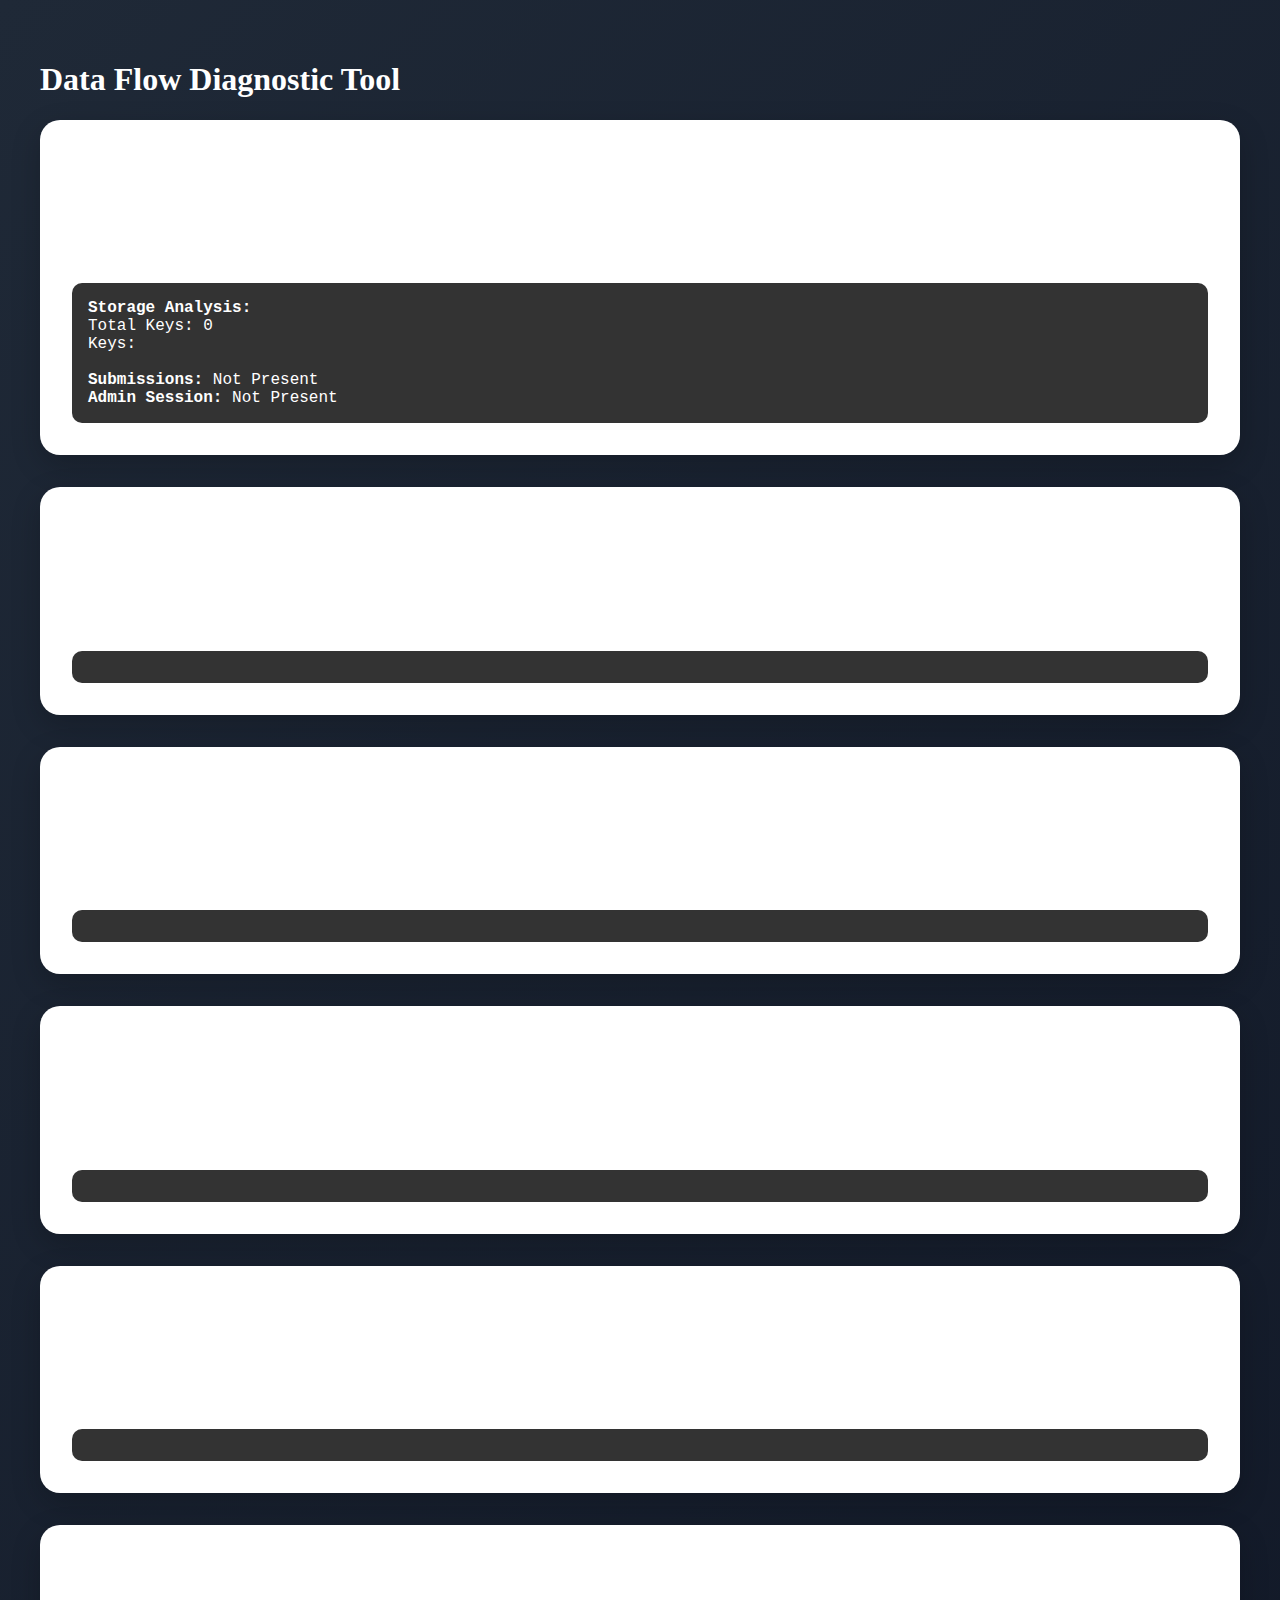
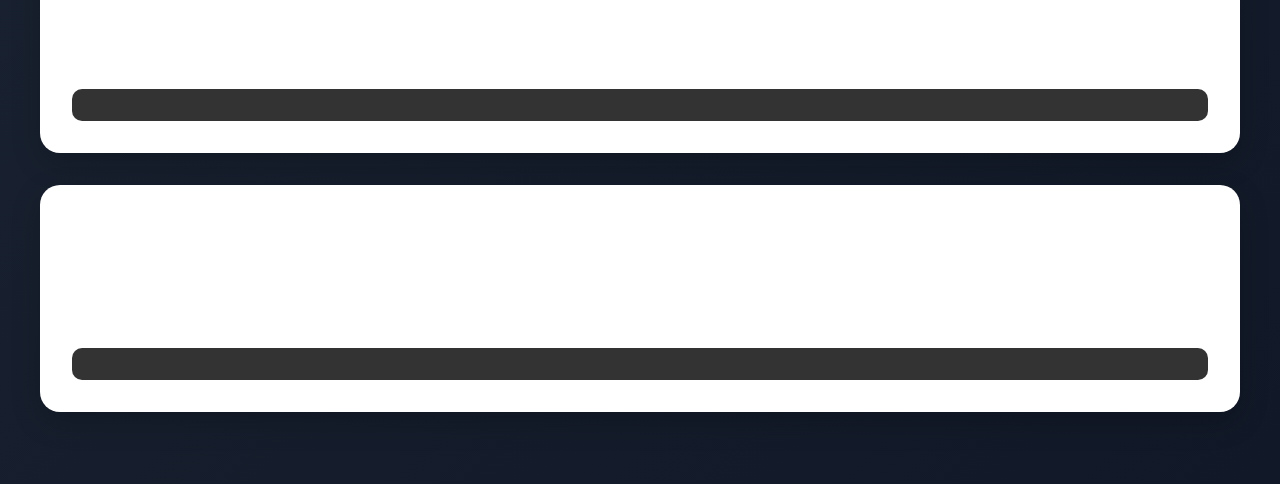
<file: data_flow_test.html>
<!DOCTYPE html>
<html lang="en">
<head>
  <meta charset="UTF-8" />
  <meta name="viewport" content="width=device-width, initial-scale=1.0" />
  <title>Data Flow Test | Innovaris Tech</title>
  
  <style>
    body {
      background: linear-gradient(135deg, #1f2937, #111827);
      color: white;
      font-family: 'Comic Neue', cursive;
      padding: 2rem;
    }
    
    .test-card {
      background: white;
      border-radius: 20px;
      padding: 2rem;
      margin-bottom: 2rem;
      border: 3px solid var(--neon-cyan);
      box-shadow: 0 10px 30px rgba(0,0,0,0.2);
    }
    
    .btn {
      background: linear-gradient(135deg, var(--neon-pink), var(--neon-purple));
      color: white;
      border: none;
      padding: 0.75rem 1.5rem;
      border-radius: 10px;
      margin: 0.5rem;
      cursor: pointer;
      font-family: 'Fredoka One', cursive;
      transition: all 0.3s ease;
    }
    
    .btn:hover {
      transform: translateY(-2px);
      box-shadow: 0 12px 30px rgba(0,0,0,0.3);
    }
    
    .result {
      background: rgba(0,0,0,0.8);
      padding: 1rem;
      border-radius: 10px;
      margin-top: 1rem;
      font-family: 'Courier New', monospace;
      border-left: 4px solid var(--neon-cyan);
    }
    
    .success {
      border-left-color: var(--neon-green);
    }
    
    .error {
      border-left-color: var(--neon-pink);
    }
    
    .warning {
      border-left-color: var(--neon-yellow);
    }
  </style>
</head>
<body>
  <div class="container">
    <h1 class="text-center mb-4">
      <i class="bi bi-search"></i> Data Flow Diagnostic Tool
    </h1>
    
    <div class="test-card">
      <h3>Step 1: Storage Check</h3>
      <button class="btn" onclick="checkStorage()">
        <i class="bi bi-database"></i> Check localStorage
      </button>
      <div id="storageResult" class="result"></div>
    </div>
    
    <div class="test-card">
      <h3>Step 2: Add Test Message</h3>
      <button class="btn" onclick="addTestMessage()">
        <i class="bi bi-plus-circle"></i> Add Test Message
      </button>
      <div id="addResult" class="result"></div>
    </div>
    
    <div class="test-card">
      <h3>Step 3: Verify Main Site Read</h3>
      <button class="btn" onclick="checkMainSiteRead()">
        <i class="bi bi-eye"></i> Check Main Site Read Access
      </button>
      <div id="readResult" class="result"></div>
    </div>
    
    <div class="test-card">
      <h3>Step 4: Test Admin Dashboard Read</h3>
      <button class="btn" onclick="checkAdminRead()">
        <i class="bi bi-shield-check"></i> Check Admin Read Access
      </button>
      <div id="adminReadResult" class="result"></div>
    </div>
    
    <div class="test-card">
      <h3>Step 5: Cross-Tab Test</h3>
      <button class="btn" onclick="crossTabTest()">
        <i class="bi bi-window"></i> Cross-Tab Communication Test
      </button>
      <div id="crossTabResult" class="result"></div>
    </div>
    
    <div class="test-card">
      <h3>Step 6: Fix Data Format</h3>
      <button class="btn" onclick="fixDataFormat()">
        <i class="bi bi-tools"></i> Fix Data Format for Admin
      </button>
      <div id="fixResult" class="result"></div>
    </div>
    
    <div class="test-card">
      <h3>Step 7: Manual Refresh Test</h3>
      <button class="btn" onclick="manualRefresh()">
        <i class="bi bi-arrow-clockwise"></i> Manual Admin Dashboard Refresh
      </button>
      <div id="refreshResult" class="result"></div>
    </div>
  </div>

  <script>
    function showResult(elementId, message, type = 'info') {
      const element = document.getElementById(elementId);
      if (element) {
        element.className = `result ${type}`;
        element.innerHTML = message;
      }
    }
    
    function checkStorage() {
      try {
        const keys = Object.keys(localStorage);
        const submissions = localStorage.getItem('champbucks_submissions');
        const adminSession = localStorage.getItem('champbucks_admin_session');
        
        showResult('storageResult', `
          <strong>Storage Analysis:</strong><br>
          Total Keys: ${keys.length}<br>
          Keys: ${keys.join(', ')}<br><br>
          <strong>Submissions:</strong> ${submissions ? 'Present (' + submissions.length + ' chars)' : 'Not Present'}<br>
          <strong>Admin Session:</strong> ${adminSession ? 'Present (' + adminSession.length + ' chars)' : 'Not Present'}
        `);
      } catch (error) {
        showResult('storageResult', `
          <strong>Storage Error:</strong><br>
          ${error.message}
        `, 'error');
      }
    }
    
    function addTestMessage() {
      try {
        const testMessage = {
          id: Date.now(),
          name: 'Diagnostic Test User',
          email: 'test@diagnostics.com',
          phone: '+27 12 345 6789',
          service: 'diagnostic',
          message: 'This is a test message from the diagnostic tool',
          timestamp: new Date().toISOString(),
          status: 'unread',
          starred: false
        };
        
        const messages = JSON.parse(localStorage.getItem('champbucks_submissions') || '[]');
        messages.push(testMessage);
        localStorage.setItem('champbucks_submissions', JSON.stringify(messages));
        
        showResult('addResult', `
          <strong>Test Message Added:</strong><br>
          ID: ${testMessage.id}<br>
          Name: ${testMessage.name}<br>
          Email: ${testMessage.email}<br>
          Total Messages: ${messages.length}
        `);
      } catch (error) {
        showResult('addResult', `
          <strong>Error Adding Message:</strong><br>
          ${error.message}
        `, 'error');
      }
    }
    
    function checkMainSiteRead() {
      // Check if main site can read the data we just added
      setTimeout(() => {
        const messages = JSON.parse(localStorage.getItem('champbucks_submissions') || '[]');
        const testMessage = messages.find(msg => msg.email === 'test@diagnostics.com');
        
        if (testMessage) {
          showResult('readResult', `
            <strong>Main Site Read Test:</strong><br>
            <span class="success">✅ Main site successfully reads test message</span><br>
            Test message found with ID: ${testMessage.id}
          `, 'success');
        } else {
          showResult('readResult', `
            <strong>Main Site Read Test:</strong><br>
            <span class="error">❌ Main site cannot read test message</span><br>
            Total messages: ${messages.length}
          `, 'error');
        }
      }, 1000);
    }
    
    function checkAdminRead() {
      // Check if admin dashboard can read the data
      setTimeout(() => {
        const messages = JSON.parse(localStorage.getItem('champbucks_submissions') || '[]');
        const testMessage = messages.find(msg => msg.email === 'test@diagnostics.com');
        
        if (testMessage) {
          showResult('adminReadResult', `
            <strong>Admin Read Test:</strong><br>
            <span class="success">✅ Admin dashboard successfully reads test message</span><br>
            Test message found with ID: ${testMessage.id}
          `, 'success');
        } else {
          showResult('adminReadResult', `
            <strong>Admin Read Test:</strong><br>
            <span class="error">❌ Admin dashboard cannot read test message</span><br>
            Total messages: ${messages.length}
          `, 'error');
        }
      }, 1000);
    }
    
    function crossTabTest() {
      showResult('crossTabResult', `
        <strong>Cross-Tab Test:</strong><br>
        Open admin dashboard in another tab/window<br>
        Submit a test message from main site<br>
        <span class="info">ℹ️ Check if admin dashboard auto-refreshes in all tabs</span>
      `);
    }
    
    function fixDataFormat() {
      try {
        const messages = JSON.parse(localStorage.getItem('champbucks_submissions') || '[]');
        
        // Fix message format to match admin dashboard expectations
        const fixedMessages = messages.map(msg => ({
          ...msg,
          // Ensure admin dashboard expects these fields
          read: msg.read !== undefined ? msg.read : false,
          starred: msg.starred !== undefined ? msg.starred : false
        }));
        
        localStorage.setItem('champbucks_submissions', JSON.stringify(fixedMessages));
        
        showResult('fixResult', `
          <strong>Data Format Fixed:</strong><br>
          <span class="success">✅ Messages reformatted for admin compatibility</span><br>
          Total Messages: ${fixedMessages.length}<br>
          Added fields: read, starred
        `);
      } catch (error) {
        showResult('fixResult', `
          <strong>Data Format Error:</strong><br>
          <span class="error">❌ ${error.message}</span>
        `, 'error');
      }
    }
    
    function manualRefresh() {
      showResult('refreshResult', `
        <strong>Manual Refresh:</strong><br>
        Manually refresh the admin dashboard page<br>
        <span class="info">🔄 Check if new messages appear</span>
      `);
    }
    
    // Auto-run storage check on load
    window.addEventListener('load', checkStorage);
  </script>
</body>
</html>
</file>
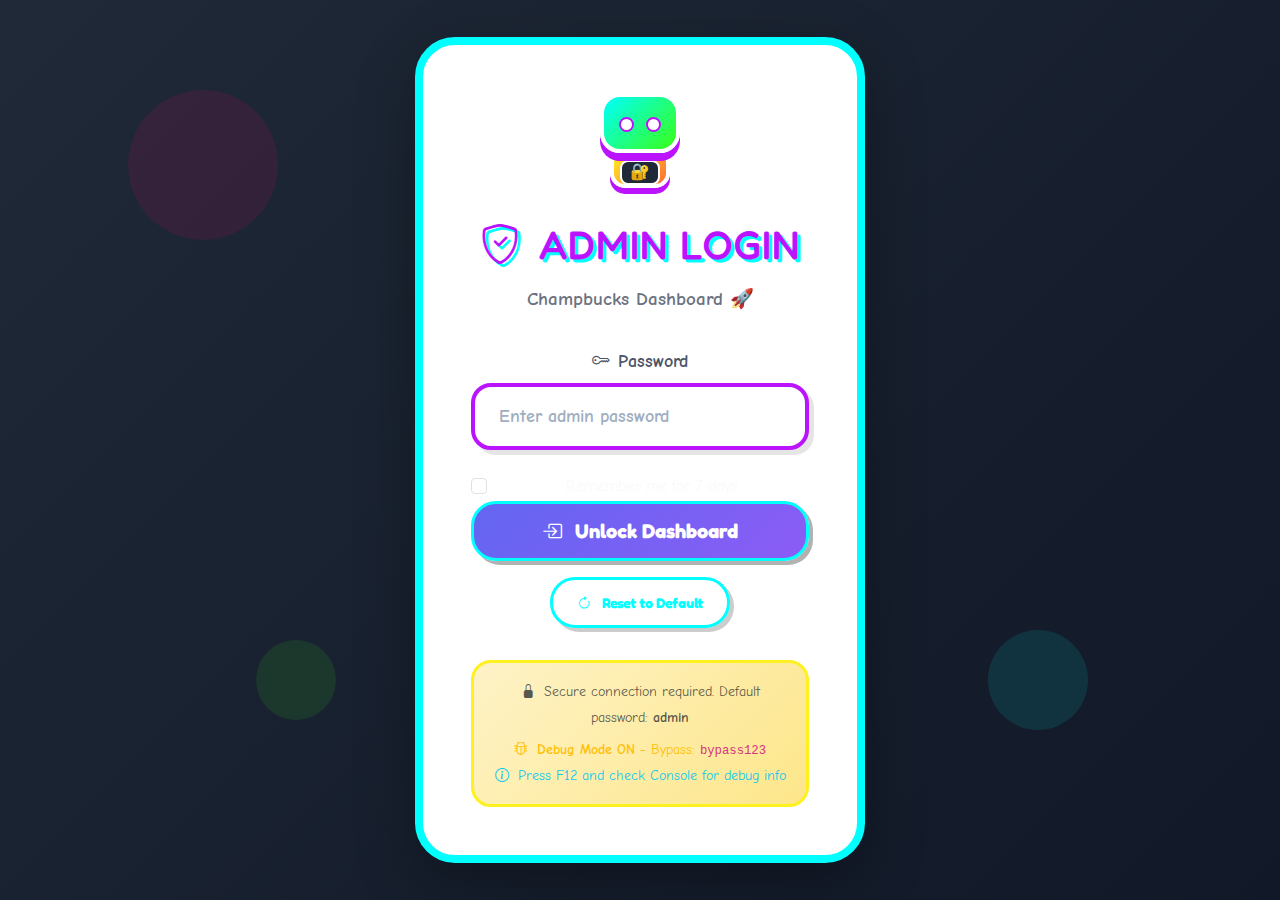
<file: admin/auth.html>
<!DOCTYPE html>
<html lang="en">
<head>
  <meta charset="UTF-8" />
  <meta name="viewport" content="width=device-width, initial-scale=1.0" />
  <meta name="description" content="Champbucks Admin Login - Secure access to message dashboard" />
  <title>Admin Login | Champbucks Dashboard</title>
  
  <!-- Bootstrap 5 CSS -->
  <link href="https://cdn.jsdelivr.net/npm/bootstrap@5.3.2/dist/css/bootstrap.min.css" rel="stylesheet">
  <!-- Bootstrap Icons -->
  <link rel="stylesheet" href="https://cdn.jsdelivr.net/npm/bootstrap-icons@1.11.1/font/bootstrap-icons.css">
  
  <!-- Fonts -->
  <link href="https://fonts.googleapis.com/css2?family=Fredoka+One&family=Comic+Neue:wght@400;700&display=swap" rel="stylesheet">
  
  <link rel="stylesheet" href="admin.css" />
</head>
<body class="admin-body">
  <!-- FUN LOGIN CONTAINER! 🔐 -->
  <div class="login-container">
    <!-- Floating Shapes -->
    <div class="floating-shape shape-pink"></div>
    <div class="floating-shape shape-cyan"></div>
    <div class="floating-shape shape-green"></div>
    
    <div class="login-card">
      <!-- Robot Mascot -->
      <div class="login-mascot">
        <div class="robot-head">
          <div class="robot-eye left"></div>
          <div class="robot-eye right"></div>
        </div>
        <div class="robot-body">
          <div class="robot-screen">🔐</div>
        </div>
      </div>
      
      <!-- Login Form -->
      <div class="login-content">
        <h1 class="login-title">
          <i class="bi bi-shield-check me-2"></i>
          Admin Login
        </h1>
        <p class="login-subtitle">Champbucks Dashboard 🚀</p>
        
        <form id="loginForm">
          <div class="fun-input">
            <label for="password">
              <i class="bi bi-key me-2"></i>Password
            </label>
            <input 
              type="password" 
              class="form-control" 
              id="password" 
              placeholder="Enter admin password" 
              required
              autocomplete="current-password"
            >
          </div>
          
          <div class="login-options">
            <div class="form-check">
              <input class="form-check-input" type="checkbox" id="rememberMe">
              <label class="form-check-label" for="rememberMe">
                Remember me for 7 days
              </label>
            </div>
          </div>
          
          <button type="submit" class="btn btn-admin btn-lg w-100">
            <i class="bi bi-box-arrow-in-right me-2"></i>
            Unlock Dashboard
          </button>
          
          <!-- Debug Reset Button -->
          <div class="mt-3 text-center">
            <button type="button" class="btn btn-outline-admin btn-sm" onclick="resetToDefaults()" title="Reset to default credentials">
              <i class="bi bi-arrow-clockwise me-2"></i>
              Reset to Default
            </button>
          </div>
        </form>
        
        <!-- Security Info -->
        <div class="security-info">
          <small class="text-muted">
            <i class="bi bi-lock-fill me-1"></i>
            Secure connection required. Default password: <strong>admin</strong>
          </small>
          <small class="text-warning mt-2 d-block">
            <i class="bi bi-bug me-1"></i>
            <strong>Debug Mode ON</strong> - Bypass: <code>bypass123</code>
          </small>
          <small class="text-info mt-1 d-block">
            <i class="bi bi-info-circle me-1"></i>
            Press F12 and check Console for debug info
          </small>
        </div>
      </div>
    </div>
  </div>
  
  <!-- Toast Notification -->
  <div id="toast" class="admin-toast"></div>
  
  <!-- Bootstrap JS -->
  <script src="https://cdn.jsdelivr.net/npm/bootstrap@5.3.2/dist/js/bootstrap.bundle.min.js"></script>
  <!-- Admin JS -->
  <script src="dashboard.js"></script>
  
  <!-- Debug Script -->
  <script>
    // Simple test - isolate the login functionality
    console.log('🔍 Debug: Auth page loaded');
    
    // Test form submission
    document.addEventListener('DOMContentLoaded', function() {
      console.log('🔍 Debug: DOM loaded');
      
      const loginForm = document.getElementById('loginForm');
      if (loginForm) {
        console.log('✅ Login form found');
        
        loginForm.addEventListener('submit', function(e) {
          console.log('🔍 Debug: Form submitted');
          e.preventDefault();
          
          const password = document.getElementById('password').value;
          console.log('🔑 Debug: Password entered:', password.length > 0 ? 'YES (' + password.length + ' chars)' : 'NO');
          
          // Simple password check for debugging
          if (password === 'admin' || password === 'bypass123') {
            console.log('✅ Debug: Password correct!');
            alert('✅ Login successful! Testing redirect...');
            
            // Create simple session with correct key
            localStorage.setItem('champbucks_admin_session', JSON.stringify({
              isAuthenticated: true,
              loginTime: Date.now(),
              expiry: Date.now() + (30 * 60 * 1000), // 30 minutes
              rememberMe: false
            }));
            
            setTimeout(() => {
              window.location.href = 'index.html';
            }, 1000);
          } else {
            console.log('❌ Debug: Password incorrect');
            alert('❌ Password incorrect! Try: "admin"');
          }
        });
      } else {
        console.error('❌ Login form not found!');
      }
    });
  </script>
</body>
</html>
</file>
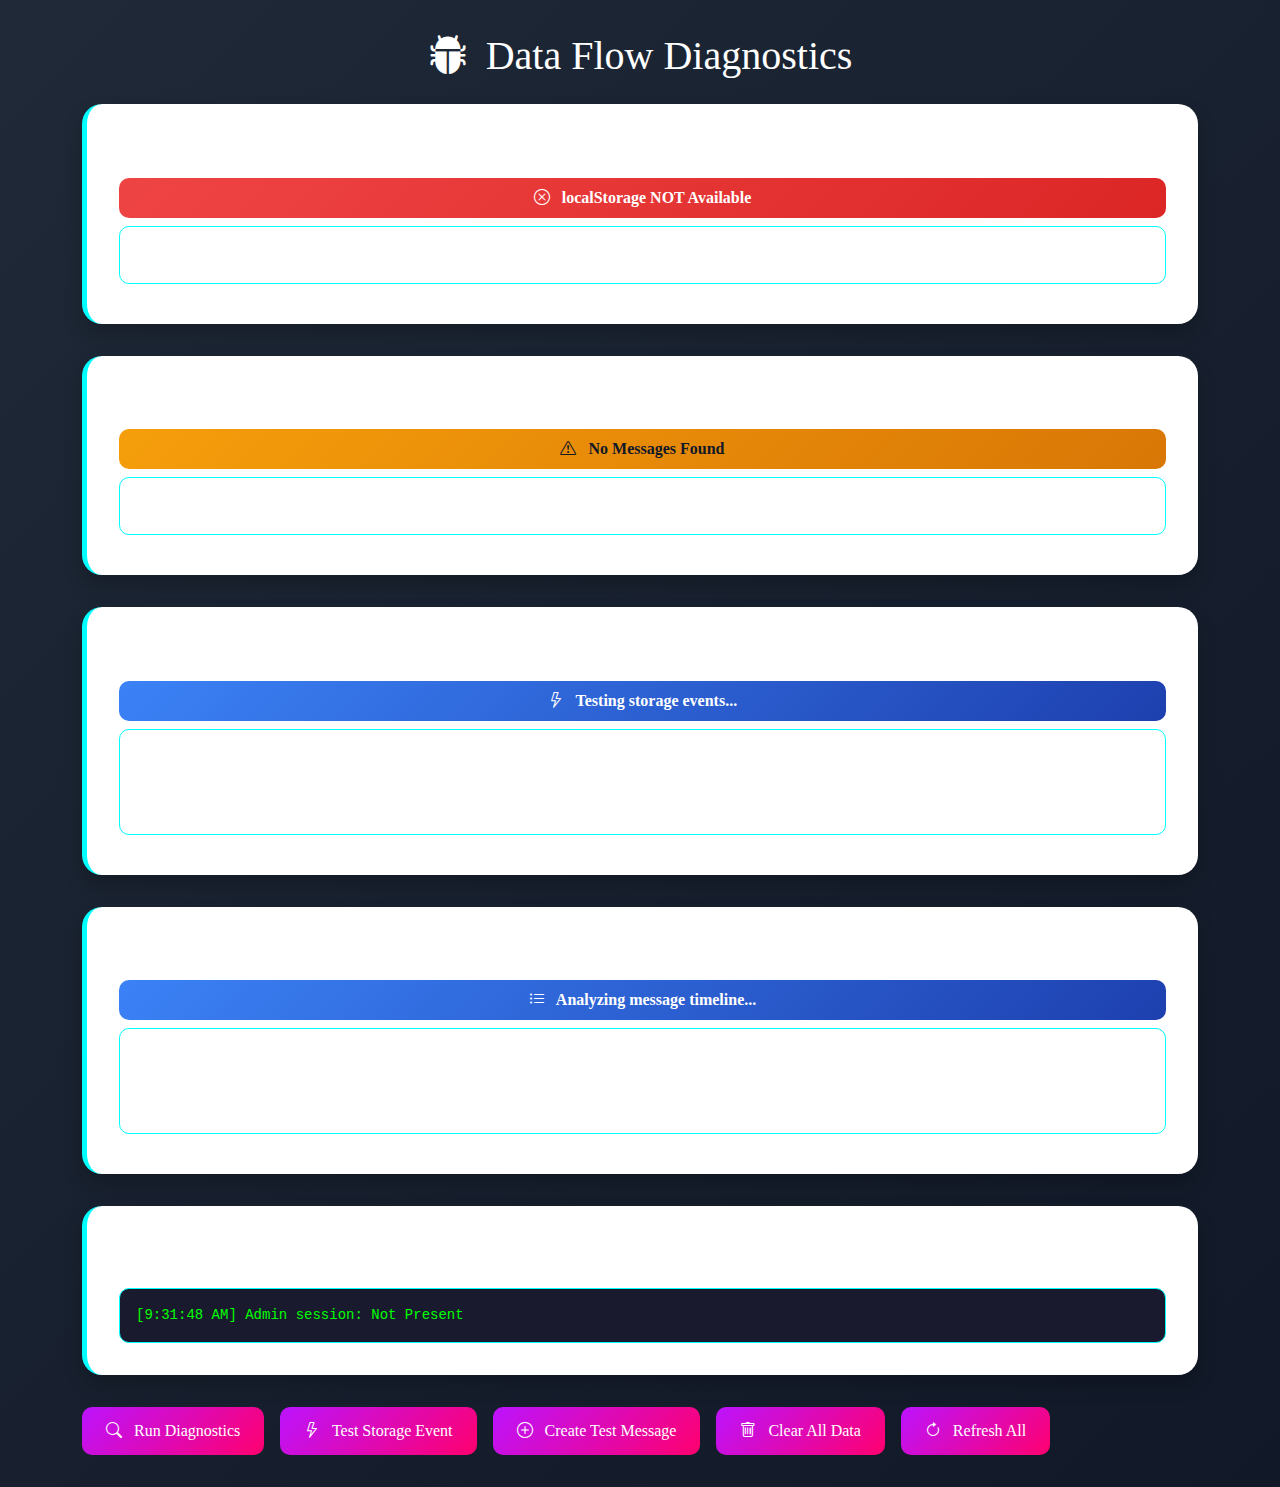
<file: admin/diagnostic.html>
<!DOCTYPE html>
<html lang="en">
<head>
  <meta charset="UTF-8" />
  <meta name="viewport" content="width=device-width, initial-scale=1.0" />
  <title>Data Flow Diagnostics | Champbucks Admin</title>
  
  <!-- Bootstrap 5 CSS -->
  <link href="https://cdn.jsdelivr.net/npm/bootstrap@5.3.2/dist/css/bootstrap.min.css" rel="stylesheet">
  <!-- Bootstrap Icons -->
  <link rel="stylesheet" href="https://cdn.jsdelivr.net/npm/bootstrap-icons@1.11.1/font/bootstrap-icons.css">
  
  <style>
    body {
      background: linear-gradient(135deg, #1f2937, #111827);
      color: white;
      font-family: 'Comic Neue', cursive;
      padding: 2rem;
    }
    
    .diagnostic-card {
      background: white;
      border-radius: 20px;
      padding: 2rem;
      margin-bottom: 2rem;
      border-left: 5px solid #00ffff;
      box-shadow: 0 10px 20px rgba(0,0,0,0.2);
    }
    
    .status-indicator {
      padding: 0.5rem 1rem;
      border-radius: 10px;
      font-weight: bold;
      text-align: center;
      margin: 0.5rem 0;
    }
    
    .status-success {
      background: linear-gradient(135deg, #10b981, #059669);
      color: white;
    }
    
    .status-error {
      background: linear-gradient(135deg, #ef4444, #dc2626);
      color: white;
    }
    
    .status-warning {
      background: linear-gradient(135deg, #f59e0b, #d97706);
      color: #111827;
    }
    
    .status-info {
      background: linear-gradient(135deg, #3b82f6, #1e40af);
      color: white;
    }
    
    .data-item {
      background: rgba(255,255,255,0.1);
      border-radius: 10px;
      padding: 1rem;
      margin: 0.5rem 0;
      font-family: 'Courier New', monospace;
      border: 1px solid #00ffff;
      white-space: pre-wrap;
      word-break: break-all;
    }
    
    .key-highlight {
      color: #00ffff;
      background: rgba(0,255,255,0.1);
      padding: 2px 4px;
      border-radius: 4px;
    }
    
    .action-buttons {
      margin-top: 2rem;
      display: flex;
      gap: 1rem;
      flex-wrap: wrap;
    }
    
    .btn-diagnostic {
      background: linear-gradient(135deg, #bc13fe, #ff006e);
      color: white;
      border: none;
      padding: 0.75rem 1.5rem;
      border-radius: 10px;
      font-family: 'Fredoka One', cursive;
      cursor: pointer;
      transition: all 0.3s ease;
    }
    
    .btn-diagnostic:hover {
      transform: translateY(-2px);
      box-shadow: 0 5px 15px rgba(0,0,0,0.3);
    }
    
    .console-output {
      background: #1a1a2e;
      color: #00ff00;
      border-radius: 10px;
      padding: 1rem;
      font-family: 'Courier New', monospace;
      font-size: 0.875rem;
      max-height: 300px;
      overflow-y: auto;
      border: 1px solid #00ffff;
      margin-top: 1rem;
    }
    
    .refresh-btn {
      background: linear-gradient(135deg, #39ff14, #00ffff);
      color: #1a1a2e;
      border: none;
      padding: 0.5rem 1rem;
      border-radius: 10px;
      font-family: 'Fredoka One', cursive;
      cursor: pointer;
      margin-left: auto;
    }
    
    .refresh-btn:hover {
      transform: scale(1.05);
      box-shadow: 0 3px 10px rgba(0,255,0,0.3);
    }
  </style>
</head>
<body>
  <div class="container">
    <h1 class="text-center mb-4">
      <i class="bi bi-bug-fill me-2"></i>
      Data Flow Diagnostics
    </h1>
    
    <div class="diagnostic-card">
      <h3><i class="bi bi-shield-check me-2"></i> Storage Analysis</h3>
      
      <div class="status-indicator status-info" id="localStorageStatus">
        <i class="bi bi-database me-2"></i> Checking localStorage...
      </div>
      
      <div class="data-item" id="localStorageData">
        Loading localStorage data...
      </div>
    </div>
    
    <div class="diagnostic-card">
      <h3><i class="bi bi-search me-2"></i> Data Format Analysis</h3>
      
      <div class="status-indicator status-warning" id="formatStatus">
        <i class="bi bi-file-text me-2"></i> Analyzing message formats...
      </div>
      
      <div class="data-item" id="formatData">
        Loading format analysis...
      </div>
    </div>
    
    <div class="diagnostic-card">
      <h3><i class="bi bi-plug me-2"></i> Event System Status</h3>
      
      <div class="status-indicator status-info" id="eventStatus">
        <i class="bi bi-lightning me-2"></i> Testing storage events...
      </div>
      
      <div class="data-item" id="eventData">
        Loading event system status...
      </div>
    </div>
    
    <div class="diagnostic-card">
      <h3><i class="bi bi-clock-history me-2"></i> Message Timeline</h3>
      
      <div class="status-indicator status-info" id="timelineStatus">
        <i class="bi bi-list-ul me-2"></i> Analyzing message timeline...
      </div>
      
      <div class="data-item" id="timelineData">
        Loading message timeline...
      </div>
    </div>
    
    <div class="diagnostic-card">
      <h3><i class="bi bi-journal-code me-2"></i> Console Output</h3>
      
      <div class="console-output" id="consoleOutput">
        Awaiting diagnostic data...
      </div>
    </div>
    
    <div class="action-buttons">
      <button class="btn-diagnostic" onclick="runDiagnostics()">
        <i class="bi bi-search me-2"></i> Run Diagnostics
      </button>
      
      <button class="btn-diagnostic" onclick="testStorageEvent()">
        <i class="bi bi-lightning me-2"></i> Test Storage Event
      </button>
      
      <button class="btn-diagnostic" onclick="createTestMessage()">
        <i class="bi bi-plus-circle me-2"></i> Create Test Message
      </button>
      
      <button class="btn-diagnostic" onclick="clearAllData()">
        <i class="bi bi-trash me-2"></i> Clear All Data
      </button>
      
      <button class="btn-diagnostic" onclick="refreshDiagnostics()">
        <i class="bi bi-arrow-clockwise me-2"></i> Refresh All
      </button>
    </div>
  </div>

  <script>
    // Console logger for diagnostics
    function log(message, type = 'info') {
      const output = document.getElementById('consoleOutput');
      if (output) {
        const timestamp = new Date().toLocaleTimeString();
        output.textContent = `[${timestamp}] ${message}\n`;
        output.scrollTop = output.scrollHeight;
      }
      console.log(message);
    }
    
    // Check localStorage availability and content
    function checkLocalStorage() {
      try {
        const isAvailable = typeof Storage !== 'undefined';
        const keys = isAvailable ? Object.keys(localStorage) : [];
        const mainSiteData = localStorage.getItem('champbucks_submissions');
        const adminSessionData = localStorage.getItem('champbucks_admin_session');
        
        const statusEl = document.getElementById('localStorageStatus');
        const dataEl = document.getElementById('localStorageData');
        
        if (isAvailable && keys.length > 0) {
          statusEl.className = 'status-indicator status-success';
          statusEl.innerHTML = `
            <i class="bi bi-check-circle me-2"></i> 
            localStorage Available (${keys.length} keys)
          `;
          
          dataEl.innerHTML = `
            <strong>Main Site Messages (champbucks_submissions):</strong><br>
            <div class="key-highlight">${mainSiteData ? 'Present (' + mainSiteData.length + ' chars)' : 'Not Present'}</div><br><br>
            
            <strong>Admin Session (champbucks_admin_session):</strong><br>
            <div class="key-highlight">${adminSessionData ? 'Present (' + adminSessionData.length + ' chars)' : 'Not Present'}</div><br><br>
            
            <strong>All Storage Keys:</strong><br>
            ${keys.map(key => `<span class="key-highlight">${key}</span>`).join(', ')}
          `;
        } else {
          statusEl.className = 'status-indicator status-error';
          statusEl.innerHTML = `
            <i class="bi bi-x-circle me-2"></i> 
            localStorage NOT Available
          `;
          
          dataEl.innerHTML = 'LocalStorage is not accessible or empty';
        }
        
        log(`LocalStorage Check: ${isAvailable ? 'Available' : 'Not Available'}`, isAvailable ? 'success' : 'error');
        log(`Keys found: ${keys.join(', ')}`);
        log(`Main site data: ${mainSiteData ? 'Present' : 'Not Present'}`);
        log(`Admin session: ${adminSessionData ? 'Present' : 'Not Present'}`);
        
        return {
          available: isAvailable,
          keys: keys,
          mainSiteData: mainSiteData,
          adminSession: adminSessionData
        };
      } catch (error) {
        log(`LocalStorage Error: ${error.message}`, 'error');
        return { available: false, error: error.message };
      }
    }
    
    // Analyze message format
    function analyzeMessageFormat() {
      try {
        const mainSiteData = localStorage.getItem('champbucks_submissions');
        const formatStatus = document.getElementById('formatStatus');
        const formatData = document.getElementById('formatData');
        
        if (!mainSiteData) {
          formatStatus.className = 'status-indicator status-warning';
          formatStatus.innerHTML = `
            <i class="bi bi-exclamation-triangle me-2"></i> 
            No Messages Found
          `;
          formatData.innerHTML = 'No messages available to analyze format';
          return;
        }
        
        let messages;
        try {
          messages = JSON.parse(mainSiteData);
        } catch (parseError) {
          formatStatus.className = 'status-indicator status-error';
          formatStatus.innerHTML = `
            <i class="bi bi-x-circle me-2"></i> 
            Invalid JSON Format
          `;
          formatData.innerHTML = `Parse Error: ${parseError.message}`;
          return;
        }
        
        if (!Array.isArray(messages)) {
          formatStatus.className = 'status-indicator status-error';
          formatStatus.innerHTML = `
            <i class="bi bi-x-circle me-2"></i> 
            Messages Not an Array
          `;
          formatData.innerHTML = `Data type: ${typeof messages} (Expected: Array)`;
          return;
        }
        
        // Analyze first message structure
        const firstMessage = messages[0];
        if (firstMessage) {
          const requiredFields = ['name', 'email', 'message', 'timestamp'];
          const hasRequiredFields = requiredFields.every(field => firstMessage.hasOwnProperty(field));
          
          const adminExpectedFields = ['id', 'status', 'starred'];
          const hasAdminFields = adminExpectedFields.every(field => firstMessage.hasOwnProperty(field));
          
          formatStatus.className = hasRequiredFields && hasAdminFields ? 'status-indicator status-success' : 'status-indicator status-warning';
          formatStatus.innerHTML = hasRequiredFields && hasAdminFields ? 
            '<i class="bi bi-check-circle me-2"></i> Format Valid' : 
            '<i class="bi bi-exclamation-triangle me-2"></i> Format Issues Found';
          
          formatData.innerHTML = `
            <strong>Message Structure Analysis:</strong><br>
            <div class="key-highlight">Required Fields:</div> ${requiredFields.join(', ')}<br>
            <div class="key-highlight">Admin Fields:</div> ${adminExpectedFields.join(', ')}<br>
            <div class="key-highlight">Has Required:</div> ${hasRequiredFields ? '✅ Yes' : '❌ No'}<br>
            <div class="key-highlight">Has Admin:</div> ${hasAdminFields ? '✅ Yes' : '❌ No'}<br><br>
            
            <strong>First Message Sample:</strong><br>
            <div class="data-item">${JSON.stringify(firstMessage, null, 2)}</div>
          `;
          
          log(`Format Analysis: ${hasRequiredFields && hasAdminFields ? 'Valid' : 'Issues Found'}`);
        }
      } catch (error) {
        formatStatus.className = 'status-indicator status-error';
        formatStatus.innerHTML = `Analysis Error: ${error.message}`;
        log(`Format Analysis Error: ${error.message}`, 'error');
      }
    }
    
    // Test storage events
    function testStorageEvent() {
      log('Testing Storage Event System...');
      
      try {
        // Create test storage event
        const testEvent = new StorageEvent('storage', {
          key: 'test_storage_event',
          newValue: 'test_value_' + Date.now()
        });
        
        // Dispatch event
        window.dispatchEvent(testEvent);
        
        setTimeout(() => {
          log('Storage event dispatched successfully');
        }, 100);
        
        // Check event status
        const eventStatus = document.getElementById('eventStatus');
        const eventData = document.getElementById('eventData');
        
        eventStatus.className = 'status-indicator status-info';
        eventData.innerHTML = `
          Test storage event dispatched<br>
          Key: <span class="key-highlight">test_storage_event</span><br>
          New Value: <span class="key-highlight">test_value_${Date.now()}</span><br>
          Event should trigger admin auto-refresh if system is working
        `;
        
        log('Storage Event Test Completed');
      } catch (error) {
        log(`Storage Event Test Error: ${error.message}`, 'error');
      }
    }
    
    // Create test message
    function createTestMessage() {
      log('Creating Test Message...');
      
      try {
        const testMessage = {
          id: Date.now(),
          name: 'Test User',
          email: 'test@diagnostics.com',
          phone: '+27 12 345 6789',
          service: 'diagnostic',
          message: 'This is a test message created by diagnostic tool',
          timestamp: new Date().toISOString(),
          status: 'unread',
          starred: false
        };
        
        const messages = JSON.parse(localStorage.getItem('champbucks_submissions') || '[]');
        messages.push(testMessage);
        localStorage.setItem('champbucks_submissions', JSON.stringify(messages));
        
        log('Test message created successfully');
        setTimeout(() => {
          checkLocalStorage();
          analyzeMessageFormat();
        }, 500);
        
      } catch (error) {
        log(`Test Message Creation Error: ${error.message}`, 'error');
      }
    }
    
    // Clear all data
    function clearAllData() {
      log('Clearing All Data...');
      
      try {
        localStorage.clear();
        log('All localStorage cleared');
        
        setTimeout(() => {
          checkLocalStorage();
          analyzeMessageFormat();
        }, 500);
        
      } catch (error) {
        log(`Clear Data Error: ${error.message}`, 'error');
      }
    }
    
    // Refresh all diagnostics
    function refreshDiagnostics() {
      log('Refreshing All Diagnostics...');
      checkLocalStorage();
      analyzeMessageFormat();
      log('Diagnostics refreshed');
    }
    
    // Main diagnostics function
    function runDiagnostics() {
      log('=== STARTING COMPREHENSIVE DIAGNOSTICS ===');
      log('Timestamp: ' + new Date().toISOString());
      
      // Step 1: Storage Analysis
      checkLocalStorage();
      
      // Step 2: Format Analysis
      analyzeMessageFormat();
      
      // Step 3: Summary
      const storage = checkLocalStorage();
      if (storage.available && storage.mainSiteData) {
        const messages = JSON.parse(storage.mainSiteData);
        const messageCount = messages.length;
        
        log(`=== DIAGNOSTIC SUMMARY ===`);
        log(`Total Messages: ${messageCount}`);
        log(`Storage Available: ${storage.available}`);
        log(`Storage Keys: ${storage.keys.join(', ')}`);
        
        if (messageCount > 0) {
          log('=== RECOMMENDATIONS ===');
          log('✅ Main site and admin dashboard appear to be connected');
          log('✅ Storage events should trigger admin auto-refresh');
          log('✅ Test admin dashboard by submitting new message from main site');
        } else {
          log('=== ISSUES IDENTIFIED ===');
          log('❌ No messages found in localStorage');
          log('❌ Check if main site form is properly storing data');
          log('❌ Verify localStorage key: "champbucks_submissions"');
          log('❌ Test by creating sample message using diagnostic tool');
        }
        
        log('=== DIAGNOSTICS COMPLETE ===');
      }
    }
    
    // Auto-run diagnostics on load
    document.addEventListener('DOMContentLoaded', function() {
      log('Diagnostic Tool Loaded - Ready for Analysis');
      runDiagnostics();
    });
  </script>
</body>
</html>
</file>
<file: admin/admin.css>
/* ============================
   Champbucks - ADMIN THEME! 🎨
   Matching cartoon theme with professional admin features
   ============================ */

/* Import main styles */
@import url('../style.css');

/* CSS Variables - Admin Theme */
:root {
  /* Admin-specific colors */
  --admin-primary: #6366f1;
  --admin-secondary: #8b5cf6;
  --admin-success: #10b981;
  --admin-danger: #ef4444;
  --admin-warning: #f59e0b;
  --admin-dark: #1f2937;
  --admin-light: #f9fafb;
  
  /* Keep original neon colors for theme consistency */
  --neon-pink: #ff006e;
  --neon-green: #39ff14;
  --neon-yellow: #fff01f;
  --neon-cyan: #00ffff;
  --neon-purple: #bc13fe;
  --neon-orange: #ff6b35;
}

/* Base Admin Styles */
.admin-body {
  background: linear-gradient(135deg, #1f2937 0%, #111827 100%);
  color: #f9fafb;
  font-family: 'Comic Neue', cursive;
  min-height: 100vh;
}

/* ============================
   LOGIN PAGE STYLES! 🔐
   ============================ */
.login-container {
  min-height: 100vh;
  display: flex;
  align-items: center;
  justify-content: center;
  position: relative;
  overflow: hidden;
}

.login-container .floating-shape {
  position: absolute;
  border-radius: 50%;
  opacity: 0.1;
  animation: floatShape 20s ease-in-out infinite;
}

.shape-pink {
  width: 150px;
  height: 150px;
  background: var(--neon-pink);
  top: 10%;
  left: 10%;
}

.shape-cyan {
  width: 100px;
  height: 100px;
  background: var(--neon-cyan);
  top: 70%;
  right: 15%;
  animation-delay: 2s;
}

.shape-green {
  width: 80px;
  height: 80px;
  background: var(--neon-green);
  bottom: 20%;
  left: 20%;
  animation-delay: 4s;
}

@keyframes floatShape {
  0%, 100% { transform: translate(0, 0) rotate(0deg); }
  25% { transform: translate(30px, -30px) rotate(90deg); }
  50% { transform: translate(-20px, 20px) rotate(180deg); }
  75% { transform: translate(20px, 10px) rotate(270deg); }
}

.login-card {
  background: white;
  border-radius: 40px;
  border: 8px solid var(--neon-cyan);
  box-shadow: 0 20px 60px rgba(0, 0, 0, 0.3);
  padding: 3rem;
  max-width: 450px;
  width: 100%;
  position: relative;
  z-index: 10;
  animation: slideIn 0.8s cubic-bezier(0.68, -0.55, 0.265, 1.55);
}

.login-mascot {
  text-align: center;
  margin-bottom: 2rem;
}

.login-mascot .robot-head {
  width: 80px;
  height: 60px;
  background: linear-gradient(135deg, var(--neon-cyan), var(--neon-green));
  border-radius: 20px;
  border: 4px solid white;
  box-shadow: 0 8px 0px var(--neon-purple);
  margin: 0 auto;
  position: relative;
}

.login-mascot .robot-eye {
  width: 15px;
  height: 15px;
  background: white;
  border-radius: 50%;
  border: 2px solid var(--neon-purple);
  position: absolute;
  top: 20px;
  animation: blink 4s ease-in-out infinite;
}

.login-mascot .robot-eye.left { left: 15px; }
.login-mascot .robot-eye.right { right: 15px; }

.login-mascot .robot-body {
  width: 60px;
  height: 40px;
  background: linear-gradient(135deg, var(--neon-yellow), var(--neon-orange));
  border-radius: 15px;
  border: 4px solid white;
  box-shadow: 0 6px 0px var(--neon-purple);
  margin: -5px auto 0;
  position: relative;
}

.login-mascot .robot-screen {
  width: 40px;
  height: 25px;
  background: #1f2937;
  border-radius: 8px;
  border: 2px solid white;
  margin: 8px auto;
  display: flex;
  align-items: center;
  justify-content: center;
  font-size: 1rem;
}

@keyframes blink {
  0%, 45%, 55%, 100% { transform: scaleY(1); }
  50% { transform: scaleY(0.1); }
}

.login-content {
  text-align: center;
}

.login-title {
  font-family: 'Fredoka One', cursive;
  color: var(--neon-purple);
  font-size: 2.5rem;
  margin-bottom: 1rem;
  text-shadow: 3px 3px 0px var(--neon-cyan);
  animation: wiggle 3s ease-in-out infinite;
}

.login-subtitle {
  color: #6b7280;
  font-size: 1.2rem;
  margin-bottom: 2rem;
  font-weight: 700;
}

.security-info {
  margin-top: 2rem;
  padding: 1rem;
  background: linear-gradient(135deg, #fef3c7, #fde68a);
  border-radius: 20px;
  border: 3px solid var(--neon-yellow);
}

/* ============================
   ADMIN NAVIGATION! 🚀
   ============================ */
.admin-nav {
  background: linear-gradient(135deg, var(--admin-dark), #111827);
  border-bottom: 4px solid var(--neon-cyan);
  box-shadow: 0 4px 20px rgba(0, 0, 0, 0.3);
  padding: 1rem 0;
  position: sticky;
  top: 0;
  z-index: 1000;
}

.admin-nav .nav-brand {
  font-family: 'Fredoka One', cursive;
  font-size: 1.5rem;
  color: var(--neon-cyan);
  text-shadow: 2px 2px 0px var(--neon-pink);
  animation: wiggle 4s ease-in-out infinite;
}

.nav-actions .new-messages-indicator {
  position: relative;
  cursor: pointer;
  transition: all 0.3s ease;
}

.nav-actions .new-messages-indicator:hover {
  transform: scale(1.1);
}

.nav-actions .badge {
  position: absolute;
  top: -8px;
  right: -8px;
  background: var(--admin-danger);
  color: white;
  border-radius: 50%;
  padding: 2px 6px;
  font-size: 0.75rem;
  border: 2px solid var(--neon-cyan);
  animation: pulse 2s ease-in-out infinite;
}

@keyframes pulse {
  0%, 100% { transform: scale(1); }
  50% { transform: scale(1.1); }
}

/* Admin Buttons */
.btn-admin {
  background: linear-gradient(135deg, var(--admin-primary), var(--admin-secondary));
  color: white;
  border: 3px solid var(--neon-cyan);
  border-radius: 25px;
  padding: 0.75rem 1.5rem;
  font-family: 'Fredoka One', cursive;
  font-weight: 700;
  box-shadow: 4px 4px 0px rgba(0, 0, 0, 0.3);
  transition: all 0.3s cubic-bezier(0.68, -0.55, 0.265, 1.55);
}

.btn-admin:hover {
  transform: translateY(-3px) scale(1.05);
  box-shadow: 6px 6px 0px rgba(0, 0, 0, 0.3);
  background: linear-gradient(135deg, var(--admin-secondary), var(--admin-primary));
}

.btn-admin:active {
  transform: translateY(0) scale(0.95);
}

.btn-outline-admin {
  background: transparent;
  color: var(--neon-cyan);
  border: 3px solid var(--neon-cyan);
  border-radius: 25px;
  padding: 0.75rem 1.5rem;
  font-family: 'Fredoka One', cursive;
  font-weight: 700;
  box-shadow: 4px 4px 0px rgba(0, 0, 0, 0.2);
  transition: all 0.3s cubic-bezier(0.68, -0.55, 0.265, 1.55);
}

.btn-outline-admin:hover {
  background: var(--neon-cyan);
  color: var(--admin-dark);
  transform: translateY(-3px) scale(1.05);
  box-shadow: 6px 6px 0px rgba(0, 0, 0, 0.3);
}

/* ============================
   DASHBOARD CONTAINER! 📊
   ============================ */
.dashboard-container {
  padding: 2rem;
  max-width: 1400px;
  margin: 0 auto;
}

/* Admin Tabs */
.admin-tabs {
  border: none;
  margin-bottom: 2rem;
  background: rgba(255, 255, 255, 0.05);
  border-radius: 30px;
  padding: 0.5rem;
  backdrop-filter: blur(10px);
}

.admin-tabs .nav-link {
  background: transparent;
  color: var(--neon-cyan);
  border: none;
  border-radius: 20px;
  padding: 1rem 2rem;
  font-family: 'Fredoka One', cursive;
  font-size: 1.1rem;
  transition: all 0.3s ease;
  position: relative;
}

.admin-tabs .nav-link:hover {
  background: rgba(255, 255, 255, 0.1);
  transform: translateY(-2px);
}

.admin-tabs .nav-link.active {
  background: linear-gradient(135deg, var(--neon-pink), var(--neon-purple));
  color: white;
  box-shadow: 4px 4px 0px rgba(0, 0, 0, 0.3);
  transform: scale(1.05);
}

.admin-tabs .nav-link .badge {
  position: absolute;
  top: -5px;
  right: -5px;
  background: var(--admin-danger);
  color: white;
  border-radius: 50%;
  padding: 2px 6px;
  font-size: 0.75rem;
  border: 2px solid white;
}

.admin-tab-content {
  background: rgba(255, 255, 255, 0.95);
  border-radius: 30px;
  padding: 2rem;
  box-shadow: 0 20px 60px rgba(0, 0, 0, 0.3);
  backdrop-filter: blur(10px);
}

/* ============================
   MESSAGES CONTROLS! 📧
   ============================ */
.messages-controls {
  background: linear-gradient(135deg, #f9fafb, #f3f4f6);
  border-radius: 25px;
  padding: 2rem;
  margin-bottom: 2rem;
  border: 4px solid var(--neon-cyan);
  box-shadow: 0 8px 25px rgba(0, 0, 0, 0.1);
}

.messages-controls .fun-input {
  margin-bottom: 0;
}

.messages-controls .form-control,
.messages-controls .form-select {
  background: white;
  border: 3px solid var(--neon-purple);
  border-radius: 20px;
  padding: 0.75rem 1rem;
  font-size: 1rem;
  font-weight: 700;
  color: #1f2937;
  transition: all 0.3s ease;
}

.messages-controls .form-control:focus,
.messages-controls .form-select:focus {
  border-color: var(--neon-cyan);
  box-shadow: 0 0 0 4px rgba(0, 255, 255, 0.2);
  transform: translateY(-2px);
}

/* ============================
   ADMIN TABLE! 📊
   ============================ */
.messages-table-container {
  background: white;
  border-radius: 25px;
  padding: 1.5rem;
  box-shadow: 0 10px 40px rgba(0, 0, 0, 0.1);
  overflow: hidden;
}

.admin-table {
  margin-bottom: 0;
  border-collapse: separate;
  border-spacing: 0;
}

.admin-table thead th {
  background: linear-gradient(135deg, var(--neon-purple), var(--neon-pink));
  color: white;
  font-family: 'Fredoka One', cursive;
  font-size: 1rem;
  text-transform: uppercase;
  padding: 1rem 0.75rem;
  border: none;
  position: sticky;
  top: 0;
  z-index: 10;
  cursor: pointer;
  transition: all 0.3s ease;
}

.admin-table thead th:hover {
  background: linear-gradient(135deg, var(--neon-pink), var(--neon-purple));
  transform: scale(1.02);
}

.admin-table tbody tr {
  border-bottom: 3px solid #f3f4f6;
  transition: all 0.3s ease;
  animation: slideIn 0.5s ease-out;
}

.admin-table tbody tr:hover {
  background: linear-gradient(135deg, #fef3c7, #fde68a);
  transform: scale(1.01);
  box-shadow: 0 4px 20px rgba(0, 0, 0, 0.1);
}

.admin-table tbody td {
  padding: 1rem 0.75rem;
  vertical-align: middle;
  font-weight: 700;
  color: #374151;
}

.admin-table .status-indicator {
  display: inline-block;
  width: 12px;
  height: 12px;
  border-radius: 50%;
  margin-right: 0.5rem;
  animation: pulse 2s ease-in-out infinite;
}

.status-indicator.unread {
  background: var(--admin-danger);
  box-shadow: 0 0 10px rgba(239, 68, 68, 0.5);
}

.status-indicator.read {
  background: var(--admin-success);
  box-shadow: 0 0 10px rgba(16, 185, 129, 0.5);
}

.message-preview {
  max-width: 200px;
  overflow: hidden;
  text-overflow: ellipsis;
  white-space: nowrap;
}

/* Pagination */
.admin-pagination {
  margin-top: 2rem;
  justify-content: center;
}

.admin-pagination .page-link {
  background: white;
  color: var(--neon-purple);
  border: 3px solid var(--neon-cyan);
  border-radius: 15px;
  margin: 0 0.25rem;
  font-family: 'Fredoka One', cursive;
  font-weight: 700;
  transition: all 0.3s ease;
}

.admin-pagination .page-link:hover {
  background: var(--neon-cyan);
  color: var(--admin-dark);
  transform: translateY(-2px) scale(1.05);
}

.admin-pagination .page-item.active .page-link {
  background: linear-gradient(135deg, var(--neon-pink), var(--neon-purple));
  color: white;
  border-color: var(--neon-pink);
  transform: scale(1.1);
}

/* ============================
   STATISTICS CARDS! 📊
   ============================ */
.stat-card {
  background: white;
  border-radius: 30px;
  padding: 2rem;
  border: 4px solid var(--neon-cyan);
  box-shadow: 0 8px 30px rgba(0, 0, 0, 0.1);
  transition: all 0.3s cubic-bezier(0.68, -0.55, 0.265, 1.55);
  height: 100%;
  display: flex;
  align-items: center;
  gap: 1.5rem;
}

.stat-card:hover {
  transform: translateY(-10px) rotate(2deg);
  box-shadow: 0 15px 40px rgba(0, 0, 0, 0.15);
  border-color: var(--neon-pink);
}

.stat-icon {
  width: 80px;
  height: 80px;
  background: linear-gradient(135deg, var(--neon-cyan), var(--neon-green));
  border-radius: 25px;
  display: flex;
  align-items: center;
  justify-content: center;
  font-size: 2rem;
  color: white;
  box-shadow: 4px 4px 0px var(--neon-purple);
  flex-shrink: 0;
}

.stat-content h3 {
  font-family: 'Fredoka One', cursive;
  font-size: 2.5rem;
  color: var(--neon-purple);
  margin-bottom: 0.5rem;
  text-shadow: 2px 2px 0px var(--neon-yellow);
}

.stat-content p {
  color: #6b7280;
  font-weight: 700;
  margin-bottom: 0;
  text-transform: uppercase;
  letter-spacing: 1px;
}

/* ============================
   CHARTS! 📈
   ============================ */
.chart-card {
  background: white;
  border-radius: 30px;
  padding: 2rem;
  border: 4px solid var(--neon-purple);
  box-shadow: 0 10px 40px rgba(0, 0, 0, 0.1);
  height: 100%;
}

.chart-card h4 {
  font-family: 'Fredoka One', cursive;
  color: var(--neon-purple);
  margin-bottom: 1.5rem;
  text-shadow: 2px 2px 0px var(--neon-cyan);
}

/* ============================
   SETTINGS! ⚙️
   ============================ */
.settings-container {
  background: linear-gradient(135deg, #f9fafb, #f3f4f6);
  border-radius: 25px;
  padding: 2rem;
}

/* ============================
   MODALS! 🎭
   ============================ */
.modal-content {
  background: white;
  border-radius: 30px;
  border: 5px solid var(--neon-cyan);
  box-shadow: 0 20px 60px rgba(0, 0, 0, 0.3);
}

.modal-header {
  background: linear-gradient(135deg, var(--neon-purple), var(--neon-pink));
  color: white;
  border-radius: 25px 25px 0 0;
  border: none;
  font-family: 'Fredoka One', cursive;
}

.modal-title {
  font-size: 1.5rem;
  text-shadow: 2px 2px 0px rgba(0, 0, 0, 0.3);
}

.modal-body {
  padding: 2rem;
  background: linear-gradient(135deg, #f9fafb, #f3f4f6);
}

/* ============================
   TOAST NOTIFICATIONS! 🎉
   ============================ */
.admin-toast {
  position: fixed;
  top: 100px;
  right: 20px;
  padding: 1.5rem 2rem;
  border-radius: 20px;
  color: white;
  font-weight: bold;
  display: none;
  z-index: 10000;
  max-width: 400px;
  font-family: 'Fredoka One', cursive;
  animation: slideIn 0.5s ease;
  box-shadow: 0 10px 30px rgba(0, 0, 0, 0.3);
}

.admin-toast.success {
  background: linear-gradient(135deg, var(--admin-success), #059669);
  border: 4px solid var(--neon-green);
}

.admin-toast.error {
  background: linear-gradient(135deg, var(--admin-danger), #dc2626);
  border: 4px solid var(--neon-orange);
}

.admin-toast.info {
  background: linear-gradient(135deg, var(--admin-primary), var(--admin-secondary));
  border: 4px solid var(--neon-cyan);
}

/* ============================
   RESPONSIVE! 📱
   ============================ */
@media (max-width: 991.98px) {
  .dashboard-container {
    padding: 1rem;
  }
  
  .admin-tabs .nav-link {
    padding: 0.75rem 1rem;
    font-size: 1rem;
  }
  
  .messages-controls .row {
    gap: 1rem;
  }
  
  .stat-card {
    flex-direction: column;
    text-align: center;
    gap: 1rem;
  }
  
  .login-card {
    margin: 2rem;
    padding: 2rem;
  }
}

@media (max-width: 767.98px) {
  .nav-actions {
    gap: 1rem;
  }
  
  .admin-nav .nav-brand {
    font-size: 1.2rem;
  }
  
  .admin-tabs {
    flex-direction: column;
    gap: 0.5rem;
  }
  
  .admin-tab-content {
    padding: 1rem;
  }
  
  .messages-controls {
    padding: 1rem;
  }
  
  .stat-card {
    padding: 1.5rem;
  }
  
  .chart-card {
    padding: 1rem;
  }
}

@media (max-width: 575.98px) {
  .dashboard-container {
    padding: 0.5rem;
  }
  
  .messages-table-container {
    padding: 1rem;
    overflow-x: auto;
  }
  
  .admin-table {
    font-size: 0.875rem;
  }
  
  .stat-icon {
    width: 60px;
    height: 60px;
    font-size: 1.5rem;
  }
  
  .stat-content h3 {
    font-size: 2rem;
  }
  
  .btn-admin,
  .btn-outline-admin {
    padding: 0.5rem 1rem;
    font-size: 0.9rem;
  }
}

/* Animations */
@keyframes slideIn {
  0% {
    opacity: 0;
    transform: translateY(30px) scale(0.9);
  }
  100% {
    opacity: 1;
    transform: translateY(0) scale(1);
  }
}

@keyframes wiggle {
  0%, 100% { transform: rotate(-2deg); }
  50% { transform: rotate(2deg); }
}

@keyframes shake {
  0%, 100% { transform: translateX(0); }
  10%, 30%, 50%, 70%, 90% { transform: translateX(-5px); }
  20%, 40%, 60%, 80% { transform: translateX(5px); }
}
</file>
